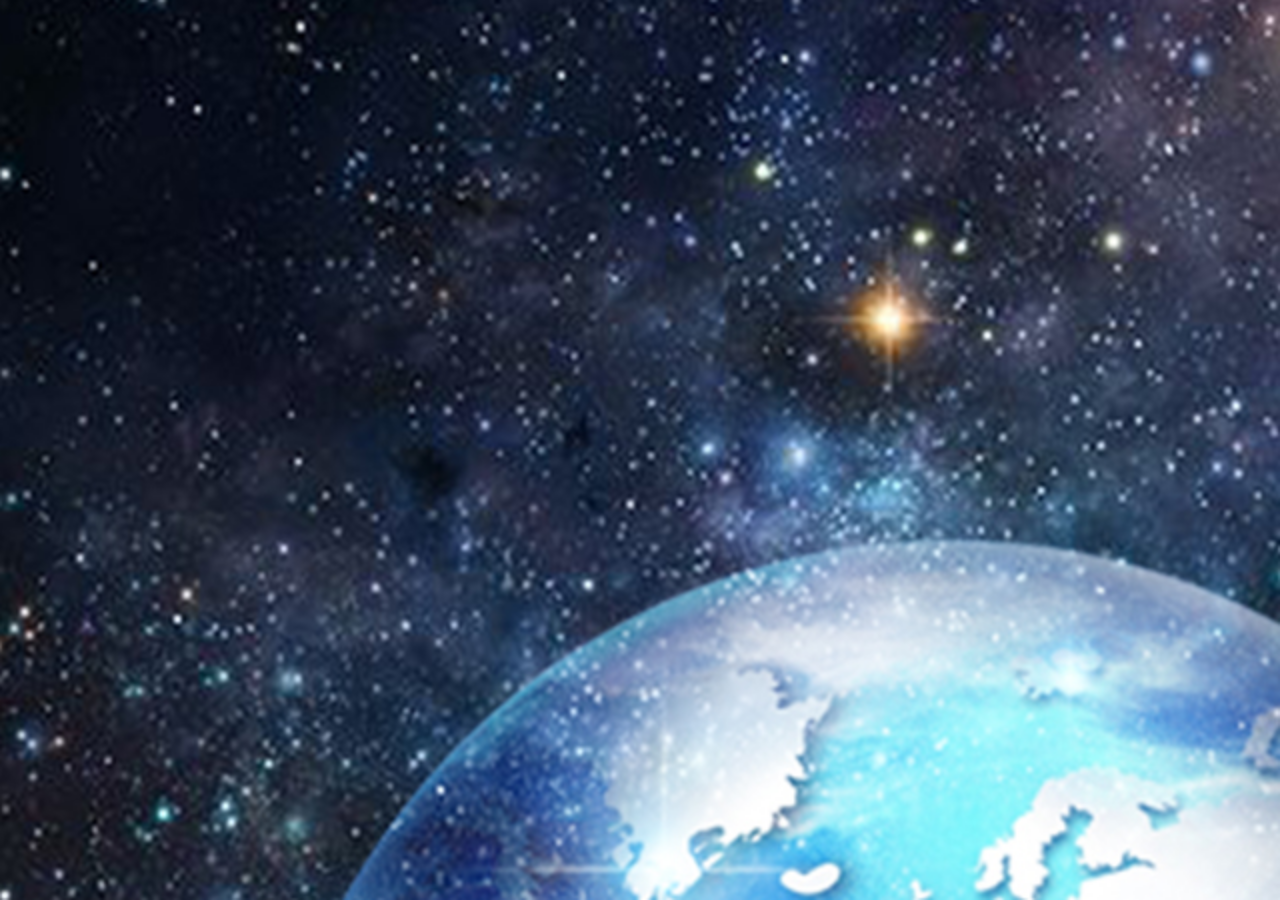
<file: index.html>
<!doctype html>
<html>
<head>
<meta charset="utf-8">
	<title>简历作品H5展示</title>
	<meta name="viewport" content="width=device-width, initial-scale=1.0, maximum-scale=1.0, user-scalable=no">
	<meta name="format-detection" content="telephone=no">
	<link href="css/css03.css" rel="stylesheet" type="text/css">
</head>

<body>
<!-- 满屏容器 -->
	<div class="contain" id="contain">
        <!-- 滑动容器 -->
		<div class="wrapper" id="wrapper">
            <!-- 第一屏 -->
            <div class="first-screen screen">
                <div class="tit01"></div>
                <div class="tit02"></div>
                <div class="tit03"></div>
               
				<div class="a-Up"></div>
			</div>
             <!-- 第二屏 -->
            <div class="s-screen screen">
                <div class="t01"></div>
                <div class="t02"></div>
                <ul class="images">
   				   <li><img src="images/tx01.jpg"></li>
  				   <li><img src="images/tx02.jpg"></li>
  				   <li><img src="images/tx03.jpg"></li>
				</ul>
				<div class="a-Up"></div>
			</div>
            <!-- 第三屏 -->
            <div class="third-screen screen">
                <div class="t04"></div>
                <div class="about-01">
                        <p class="p01">2015/04 -- 2017/04</p>
                        <p class="p02">四川长虹佳华  |  高级UI设计师</p>
                        <p class="p03">负责关护通APP老人端手机界面设计，江淮汽车业务系统网站界						                           面设计，江淮汽车系统使用说明书，日常公司宣传的平面设计,网站页面改版设计，以及相关专题Banner设计，Logo微调改版设计;
                               </p>
                </div>
                <div class="about-01">
                        <p class="p01">2013/01 -- 2014/09</p>
                        <p class="p02">中国国际广播电台 | UI设计师</p>
                        <p class="p03">负责网站页面专题页面改版设计，以及相关专题Banner设计，专题Logo设计，排版印刷海报设计；</p>
                </div>
                <div class="about-01">
                        <p class="p01">2012/07 -- 2013/12</p>
                        <p class="p02">深圳范特西 | GUI设计师</p>
                        <p class="p03">负责网球游戏界面改版设计，范特西篮球以及范特西足球页面游戏ICON以及界面设计，游戏设定ICON设计，平面设计；</p>
                </div>
                <div class="about-01">
                        <p class="p01">2010/03 -- 2012/04</p>
                        <p class="p02">北京博威创智 | 美术设计</p>
                        <p class="p03">负责网页设计，平面设计；</p>
                </div>
                <div class="a-Up"></div>
            </div>
    		<!-- 第四屏 -->
            <div class="fourth-screen screen">
                <div class="t05"></div>
                <div class="about-01">
                        <p class="p01">2018/05 -- 2018/06</p>
                        <p class="p02">北京法律新闻中心  | 地方法院官网WEB端界面 </p>
                        <p class="p03">中国各地方法院官网模板界面制作；</p>
                </div>
                <div class="about-01">
                        <p class="p01">2018/03 -- 2018/04</p>
                        <p class="p02">云众世纪  |WEB界面、UE架构原型图</p>
                        <p class="p03">与中国气象局合作给予福建、新疆等地区农作气象分布种植后台监控管理WEB端界面以及界面UE原型图；</p>
                </div>
                <div class="about-01">
                        <p class="p01">2016/05 -- 2017/01</p>
                        <p class="p02">江淮汽车 | 汽车手册设计排版</p>
                        <p class="p03">江淮汽车发布新款汽车操作手册设计排版；</p>
                </div>
                <div class="about-01">
                        <p class="p01">2014/05 -- 2014/07</p>
                        <p class="p02">中国国际广播电台 | APP全流量监控系统后面界面</p>
                        <p class="p03">APP全流量监控系统后面界面</p>
                </div>
                <div class="about-01">
                        <p class="p01">2013/04 -- 2013/05</p>
                        <p class="p02">百度 | Q版卡通人物形象设计</p>
                        <p class="p03">2013年高考界面飘动插画卡通人物</p>
                </div>
                
                <div class="a-Up"></div>
            </div>
            <!-- 第五屏 -->
            <div class="fifth-screen screen">
                <div class="t06"></div>
                <div class="about-01">
                        <p class="p01">2012/11 -- 2012/12 </p>
                        <p class="p02">范特西体育  | 设计游戏防盗软件后面系统界面 </p>
                        <p class="p03">设计游戏防盗软件后面系统界面；</p>
                </div>
                <div class="about-01">
                        <p class="p01">2012/08 -- 2012/09 </p>
                        <p class="p02">中粮集团  | 2013年中粮集团内部台历设计</p>
                        <p class="p03">2013年中粮集团内部台历设计；</p>
                </div>
                <div class="about-01">
                        <p class="p01">2012/07 -- 2012/07</p>
                        <p class="p02">惠普公司 | 新款打印机易拉宝海报以及绘本宣传册</p>
                        <p class="p03">新款打印机易拉宝海报以及绘本宣传册；</p>
                </div>
                <div class="about-01">
                        <p class="p01">2011/10 -- 2011/11</p>
                        <p class="p02">瀚哲 | 设计公司Logo</p>
                        <p class="p03">瀚哲发展有限公司设计公司Logo</p>
                </div>
      
                <div class="a-Up"></div>
            </div>
            <!-- 第六屏 -->
            <div class="pagesix-screen screen">
                <div class="t07"></div>
                <div class="t07-01"><img src="images/ue01.jpg" width="325" height="235"></div>
                <div class="t07-02"><img src="images/ue02.jpg" width="325" height="235"></div>
                <div class="a-Up"></div>
            </div>
             <!-- 第七屏 -->
            <div class="over-screen screen">
                <div class="t08"><img src="images/float.png"></div>
                <div class="t09"><img src="images/thanks.png"></div>
            </div>
        </div>
    </div>
<script src="js/mAnimation.js" type="text/javascript"></script>
<script src="js/zepto.min.js" type="text/javascript"></script>
<script>
	var slide = new mAnimation({
		bindEle: document.querySelector("#contain"),  //div层 绑定touch事件元素
		touchUl: document.querySelector("#wrapper"),  //ul层 执行滚动动画元素
		touchLi: document.querySelectorAll(".screen"),   //li层 一共有几屏内容
		initCallback: function(){
			//页面初始化时执行的操作  第一屏动画显示出来
			$('.screen').eq(0).addClass('animation');
		},
		callback: function(index){
					
				$('.screen').eq(index).addClass('animation')
				$('.screen').eq(index).siblings().removeClass('animation');
			
		}
	});

	</script>
</body>
</html>
</file>
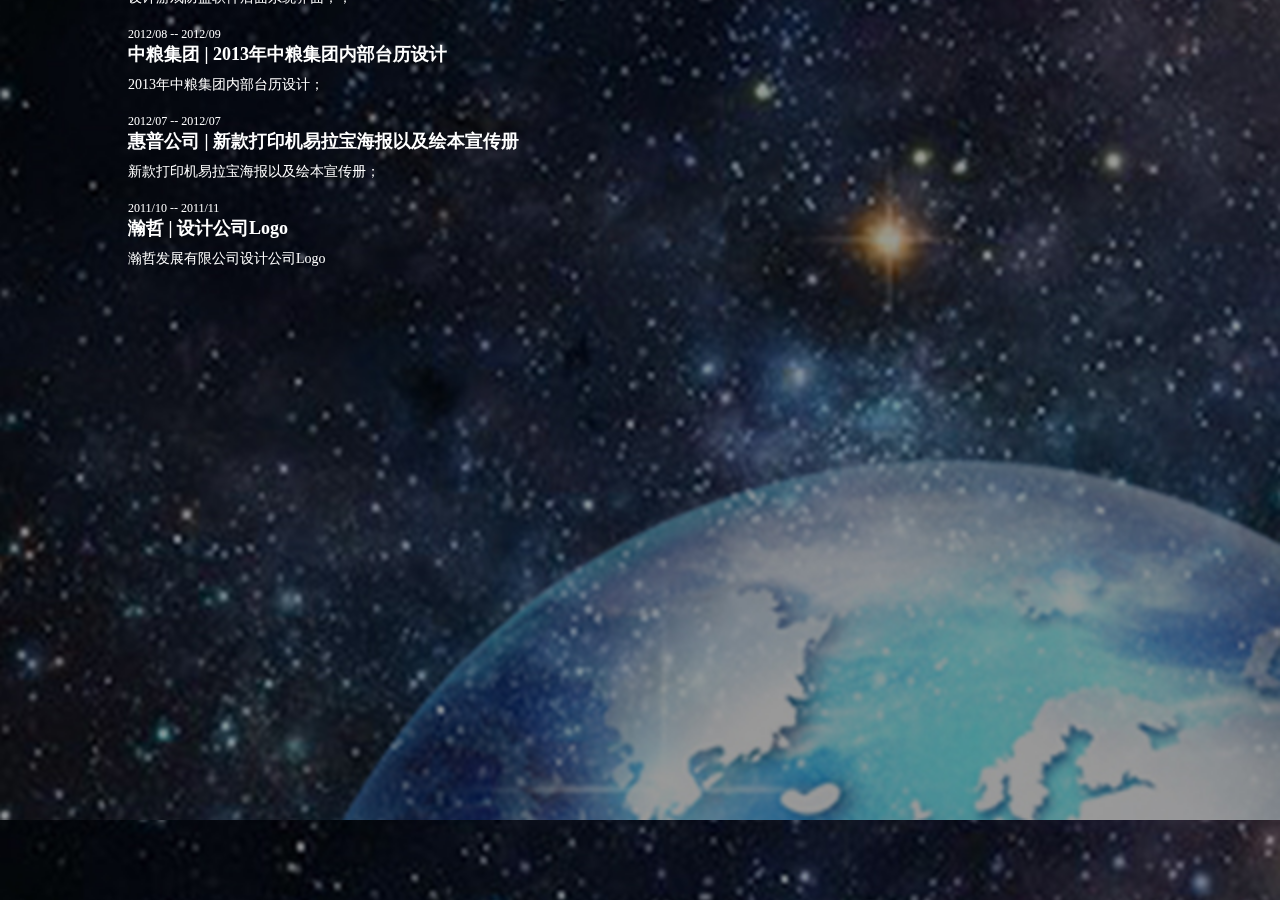
<file: 简历作品H5展示.html>
<!DOCTYPE html>
<!-- saved from url=(0043)file:///C:/Users/RRMA/Desktop/h5/index.html -->
<html><head><meta http-equiv="Content-Type" content="text/html; charset=UTF-8">

	<title>简历作品H5展示</title>
	<meta name="viewport" content="width=device-width, initial-scale=1.0, maximum-scale=1.0, user-scalable=no">
	<meta name="format-detection" content="telephone=no">
	<link href="./简历作品H5展示_files/css03.css" rel="stylesheet" type="text/css">
</head>

<body>
<!-- 满屏容器 -->
	<div class="contain" id="contain">
        <!-- 滑动容器 -->
		<div class="wrapper" id="wrapper" style="transform: translate3d(0px, -3680px, 0px);">
            <!-- 第一屏 -->
            <div class="first-screen screen" style="height: 736px;">
                <div class="tit01"></div>
                <div class="tit02"></div>
                <div class="tit03"></div>
               
				<div class="a-Up"></div>
			</div>
             <!-- 第二屏 -->
            <div class="s-screen screen" style="height: 736px;">
                <div class="t01"></div>
                <div class="t02"></div>
                <ul class="images">
   				   <li><img src="./简历作品H5展示_files/tx01.jpg"></li>
  				   <li><img src="./简历作品H5展示_files/tx02.jpg"></li>
  				   <li><img src="./简历作品H5展示_files/tx03.jpg"></li>
				</ul>
				<div class="a-Up"></div>
			</div>
            <!-- 第三屏 -->
            <div class="third-screen screen" style="height: 736px;">
                <div class="t04"></div>
                <div class="about-01">
                        <p class="p01">2015/04 -- 2017/04</p>
                        <p class="p02">四川长虹佳华  |  高级UI设计师</p>
                        <p class="p03">负责关护通APP老人端手机界面设计，江淮汽车业务系统网站界						                           面设计，江淮汽车系统使用说明书，日常公司宣传的平面设计,网站页面改版设计，以及相关专题Banner设计，Logo微调改版设计;
                               </p>
                </div>
                <div class="about-01">
                        <p class="p01">2013/01 -- 2014/09</p>
                        <p class="p02">中国国际广播电台 | UI设计师</p>
                        <p class="p03">负责网站页面专题页面改版设计，以及相关专题Banner设计，专题Logo设计，排版印刷海报设计；</p>
                </div>
                <div class="about-01">
                        <p class="p01">2012/07 -- 2013/12</p>
                        <p class="p02">深圳范特西 | GUI设计师</p>
                        <p class="p03">负责网球游戏界面改版设计，范特西篮球以及范特西足球页面游戏ICON以及界面设计，游戏设定ICON设计，平面设计；</p>
                </div>
                <div class="about-01">
                        <p class="p01">2010/03 -- 2012/04</p>
                        <p class="p02">北京博威创智 | 美术设计</p>
                        <p class="p03">负责网页设计，平面设计；</p>
                </div>
                <div class="a-Up"></div>
            </div>
    		<!-- 第四屏 -->
            <div class="fourth-screen screen" style="height: 736px;">
                <div class="t05"></div>
                <div class="about-01">
                        <p class="p01">2018/05 -- 2018/06</p>
                        <p class="p02">北京法律新闻中心  | 地方法院官网WEB端界面 </p>
                        <p class="p03">中国各地方法院官网模板界面制作；</p>
                </div>
                <div class="about-01">
                        <p class="p01">2018/03 -- 2018/04</p>
                        <p class="p02">云众世纪  |WEB界面、UE架构原型图</p>
                        <p class="p03">与中国气象局合作给予福建、新疆等地区农作气象分布种植后台监控管理WEB端界面以及界面UE原型图；</p>
                </div>
                <div class="about-01">
                        <p class="p01">2016/05 -- 2017/01</p>
                        <p class="p02">江淮汽车 | 汽车手册设计排版</p>
                        <p class="p03">江淮汽车发布新款汽车操作手册设计排版；</p>
                </div>
                <div class="about-01">
                        <p class="p01">2014/05 -- 2014/07</p>
                        <p class="p02">中国国际广播电台 | APP全流量监控系统后面界面</p>
                        <p class="p03">APP全流量监控系统后面界面</p>
                </div>
                <div class="about-01">
                        <p class="p01">2013/04 -- 2013/05</p>
                        <p class="p02">百度 | Q版卡通人物形象设计</p>
                        <p class="p03">2013年高考界面飘动</p>
                </div>
                
                <div class="a-Up"></div>
            </div>
            <!-- 第五屏 -->
            <div class="fifth-screen screen" style="height: 736px;">
                <div class="t06"></div>
                <div class="about-01">
                        <p class="p01">2012/11 -- 2012/12 </p>
                        <p class="p02">范特西体育  | 设计游戏防盗软件后面系统界面 </p>
                        <p class="p03">设计游戏防盗软件后面系统界面；；</p>
                </div>
                <div class="about-01">
                        <p class="p01">2012/08 -- 2012/09 </p>
                        <p class="p02">中粮集团  | 2013年中粮集团内部台历设计</p>
                        <p class="p03">2013年中粮集团内部台历设计；</p>
                </div>
                <div class="about-01">
                        <p class="p01">2012/07 -- 2012/07</p>
                        <p class="p02">惠普公司 | 新款打印机易拉宝海报以及绘本宣传册</p>
                        <p class="p03">新款打印机易拉宝海报以及绘本宣传册；</p>
                </div>
                <div class="about-01">
                        <p class="p01">2011/10 -- 2011/11</p>
                        <p class="p02">瀚哲 | 设计公司Logo</p>
                        <p class="p03">瀚哲发展有限公司设计公司Logo</p>
                </div>
      
                <div class="a-Up"></div>
            </div>
            <!-- 第六屏 -->
            <div class="pagesix-screen screen animation" style="height: 736px;">
                <div class="t07"></div>
                <div class="t07-01"><img src="./简历作品H5展示_files/ue01.jpg" width="325" height="235"></div>
                <div class="t07-02"><img src="./简历作品H5展示_files/ue02.jpg" width="325" height="235"></div>
                <div class="a-Up"></div>
            </div>
             <!-- 第七屏 -->
            <div class="over-screen screen" style="height: 736px;">
                <div class="t08"><img src="./简历作品H5展示_files/float.png"></div>
                <div class="t09"><img src="./简历作品H5展示_files/thanks.png"></div>
            </div>
        </div>
    </div>
<script src="./简历作品H5展示_files/mAnimation.js.下载" type="text/javascript"></script>
<script src="./简历作品H5展示_files/zepto.min.js.下载" type="text/javascript"></script>
<script>
	var slide = new mAnimation({
		bindEle: document.querySelector("#contain"),  //div层 绑定touch事件元素
		touchUl: document.querySelector("#wrapper"),  //ul层 执行滚动动画元素
		touchLi: document.querySelectorAll(".screen"),   //li层 一共有几屏内容
		initCallback: function(){
			//页面初始化时执行的操作  第一屏动画显示出来
			$('.screen').eq(0).addClass('animation');
		},
		callback: function(index){
					
				$('.screen').eq(index).addClass('animation')
				$('.screen').eq(index).siblings().removeClass('animation');
			
		}
	});

	</script>


</body></html>
</file>
<file: css/css03.css>
/* 基类样式 */
*{ margin: 0; padding: 0; box-sizing: border-box;}
html, body{ height: 100%; overflow: hidden;}
.contain{ width: 100%; height: 100%; overflow: hidden; }
.wrapper{ width: 100%; }
.screen{ width: 100%; position: relative; overflow: hidden;}


/* 页面样式 */
.first-screen{
	background-image: url(../images/bj01.jpg);
	background-position: center center;
	background-size: cover;
}
.s-screen{
	background-image: url(../images/bj02.jpg);
	background-position: center center;
	background-size: cover;
}
.third-screen{
	background-image: url(../images/bj02.jpg);
	background-position: center center;
	background-size: cover;
}
.fourth-screen{
	background-image: url(../images/bj02.jpg);
	background-position: center center;
	background-size: cover;
}
.fifth-screen{
	background-image: url(../images/bj02.jpg);
	background-position: center center;
	background-size: cover;
}
.pagesix-screen{
	background-image: url(../images/bj02.jpg);
	background-position: center center;
	background-size: cover;
}
.over-screen{
	background-image: url(../images/bj02.jpg);
	background-position: center center;
	background-size: cover;
}

.animation .tit01{
	height: 146px;
	width: 225px;
	margin: 50px auto 10px;
	background-image: url(../images/tou01.png);
	background-size: 225px 280px;
	animation: a-Up 0.6s linear 1 0s forwards;
	opacity: 0;
}

.animation .tit02{
	height: 60px;
	width: 225px;
	margin: 2px auto 2px;
	background-image: url(../images/tou01.png);
	background-size: 225px 280px;
	background-position: 0px -146px;
	animation: a-Up 0.6s linear 1 0.6s forwards;
	opacity: 0;
}

.animation .tit03{
	height: 74px;
	width: 225px;
	margin: 2px auto 5px;
	background-image: url(../images/tou01.png);
	background-size: 225px 280px;
	background-position: 0px -206px;
	animation: a-Up 0.6s linear 1 1.2s forwards;
	opacity: 0;
}
.animation .a-Up{
	width: 24px;
	height: 20px;
	background-size:24px 20px;
	background-image: url(../images/icon.png);
	position: absolute;
	left: 50%;
	bottom: 30px;
	animation:arrowUp 1s linear infinite 0s forwards;
	opacity:0;
	margin-left:-12px;
	}
	
.animation .t01{
	width: 211px;
	height: 53px;
	background-image: url(../images/tou02.png);
	background-color: rgba(0,0,0,0.6);
	margin: 40px auto 10px;
	background-size: 180px auto;
	background-repeat: no-repeat;
	background-position: 10px 7px;
	animation: a-Up 0.5s linear 1 1s forwards;
	opacity: 0;
	position: relative;
	left: 10px;
	}

.t02{
	opacity:0;
	}
.animation .t02{
	width: 300px;
	height: 126px;
	background-image: url(../images/tou03.png);
	background-color: rgba(0,0,0,0.5);
	margin: -10px auto 10px;
	background-size: 300px auto;
	background-repeat: no-repeat;
	background-position: 5px 7px;
	animation: a-Up 1s linear 1 1.5s forwards;
	opacity: 0;
	}	

.images {
	margin-top: 30px;
	margin-right: auto;
	margin-bottom: 20px;
	margin-left: auto;
	list-style-type: none;
	width: 300px;
	position: relative;
	left: 3px;
}
.images li {
	float: left;
	opacity:0;
}
.images li img {
	height: 263px;
	width: 93px;
	margin-right: 7px;
}


.animation .images li:nth-child(1){
	animation: slideLeft 0.6s ease-out 1 3s both;
	} 
.animation .images li:nth-child(2){
	animation: slideLeft 0.6s ease-out 1 3.6s both;
	} 
.animation .images li:nth-child(3){
	animation: slideLeft 0.6s ease-out 1 4s both;
	} 
	
.animation .about-01:nth-child(2) {
	animation: flipInX 1s 1s both;
	
}	

.animation .about-01:nth-child(3) {
	animation: flipInX 1s  2s both;
	
}	

.animation .about-01:nth-child(4) {
	animation: flipInX 1s  3s both;
	
}

.animation .about-01:nth-child(5) {
	animation: flipInX 1s  4s both;
	
}
.animation .about-01:nth-child(6) {
	animation: flipInX 1s  5s both;
	
}

.t04{
	opacity:0;
	}
.animation .t04{
	width: 264px;
	height: 66px;
	background-image: url(../images/tou04.png);
	background-color: rgba(0,0,0,0.6);
	margin: 30px auto 10px;
	background-size: 230px auto;
	background-repeat: no-repeat;
	background-position: 10px 7px;
	animation: a-Up 1s linear 1 0s forwards;
	opacity: 0;
	position: relative;
	left: 20px;
	}

.about-01 {
	width: 80%;
	margin: 20px auto 6px;
	-webkit-backface-visibility: visible !important;
  	backface-visibility: visible !important;
	
	
}	
.about-01 .p01 {
	font-family: "Microsoft YaHei UI", "微软雅黑";
	font-size: 12px;
	font-weight: lighter;
	color: #FFF;
	
}
.about-01 .p02 {
	font-family: "Microsoft YaHei UI", "微软雅黑";
	font-size: 18px;
	font-weight: bold;
	color: #FFF;
}
.about-01 .p03 {
	font-family: "Microsoft YaHei UI", "微软雅黑";
	font-size: 14px;
	font-weight: lighter;
	color: #FFF;
	margin-top: 10px;
	text-align: justify;
}

.t05{
	opacity:0;
	}

.animation .t05{
	width: 264px;
	height: 66px;
	background-image: url(../images/tou05.png);
	background-color: rgba(0,0,0,0.6);
	margin: 15px auto 6px;
	background-size: 230px auto;
	background-repeat: no-repeat;
	background-position: 10px 7px;
	animation: a-Up 1s linear 1 0s forwards;
	opacity: 0;
	position: relative;
	left: 20px;
	}
	
.t06{
	opacity:0;
	}
.animation .t06{
	width: 264px;
	height: 66px;
	background-image: url(../images/tou05.png);
	background-color: rgba(0,0,0,0.6);
	margin: 15px auto 6px;
	background-size: 230px auto;
	background-repeat: no-repeat;
	background-position: 10px 7px;
	animation: a-Up 1s linear 1 0s forwards;
	opacity: 0;
	position: relative;
	left: 20px;
	}
	
.t07{
	opacity:0;
	}	
.animation .t07{
	width: 264px;
	height: 66px;
	background-image: url(../images/tou06.png);
	background-color: rgba(0,0,0,0.6);
	margin: 15px auto 6px;
	background-size: 230px auto;
	background-repeat: no-repeat;
	background-position: 10px 7px;
	animation: a-Up 1s linear 1 0s forwards;
	opacity: 0;
	position: relative;
	left: 20px;
	}
	
.t07-01{
	opacity:0;
	}	
.animation .t07-01{
	animation: a-Up 2s linear  1s forwards;
	opacity: 0;
	position: relative;
	left: 45px;
	}
.t07-02{
	opacity:0;
	}	
.animation .t07-02{
	animation: a-Up 2.8s linear  2s forwards;
	opacity: 0;
	position: relative;
	left: 45px;
	top: 40px;
	}
	
.t08{
	opacity:0;
	}

.animation .t08{
	width: 325px;
	height: 164px;
	animation: zoomOutUp 2s  1s forwards;
	opacity: 0;
	position: relative;
	left: 20px;
	margin-top: 70px;
	margin-right: auto;
	margin-bottom: 10px;
	margin-left: auto;
	}
.animation .t08 img{
	width: 292px;
	height: 164px;
	position: relative;
	top: 150px;
	}
	
.t09{
	opacity:0;
	}
.animation .t09{
	width: 305px;
	height: 66px;
	animation: fadeInUpBig 1s 3s forwards;
	position: relative;
	left: 20px;
	margin-right: auto;
	margin-left: auto;
	}
.animation .t09 img{
	width: 264px;
	height: 66px;
	position: relative;
	top: 50%;
	}
@-webkit-keyframes a-Up{
	0%{ 
		opacity: 0; 
		-webkit-transform: translateY(-30px);
	}
	
	100%{ 
		opacity:1; 
		-webkit-transform: translateY(0px);
	}
}

@-webkit-keyframes arrowUp{
	0%{ 
		opacity: 0; 
		-webkit-transform: translateY(30px);
	}
	50%{ 
		opacity: 1; 
		-webkit-transform: translateY(0);
	}
	100%{ 
		opacity: 0; 
		-webkit-transform: translateY(-30px);
	}
}

@-webkit-keyframes slideLeft{
	0%{ 
		opacity: 0; 
		-webkit-transform: translateY(-30px);
	}
	
	100%{ 
		opacity:1; 
		-webkit-transform: translateY(0px);
	}
}


@-webkit-keyframes flipInX {
  from {
    -webkit-transform: perspective(400px) rotate3d(1, 0, 0, 90deg);
    transform: perspective(400px) rotate3d(1, 0, 0, 90deg);
    -webkit-animation-timing-function: ease-in;
    animation-timing-function: ease-in;
    opacity: 0;
  }

  40% {
    -webkit-transform: perspective(400px) rotate3d(1, 0, 0, -20deg);
    transform: perspective(400px) rotate3d(1, 0, 0, -20deg);
    -webkit-animation-timing-function: ease-in;
    animation-timing-function: ease-in;
  }

  60% {
    -webkit-transform: perspective(400px) rotate3d(1, 0, 0, 10deg);
    transform: perspective(400px) rotate3d(1, 0, 0, 10deg);
    opacity: 1;
  }

  80% {
    -webkit-transform: perspective(400px) rotate3d(1, 0, 0, -5deg);
    transform: perspective(400px) rotate3d(1, 0, 0, -5deg);
  }

  to {
    -webkit-transform: perspective(400px);
    transform: perspective(400px);
  }
}

@keyframes flipInX {
  from {
    -webkit-transform: perspective(400px) rotate3d(1, 0, 0, 90deg);
    transform: perspective(400px) rotate3d(1, 0, 0, 90deg);
    -webkit-animation-timing-function: ease-in;
    animation-timing-function: ease-in;
    opacity: 0;
  }

  40% {
    -webkit-transform: perspective(400px) rotate3d(1, 0, 0, -20deg);
    transform: perspective(400px) rotate3d(1, 0, 0, -20deg);
    -webkit-animation-timing-function: ease-in;
    animation-timing-function: ease-in;
  }

  60% {
    -webkit-transform: perspective(400px) rotate3d(1, 0, 0, 10deg);
    transform: perspective(400px) rotate3d(1, 0, 0, 10deg);
    opacity: 1;
  }

  80% {
    -webkit-transform: perspective(400px) rotate3d(1, 0, 0, -5deg);
    transform: perspective(400px) rotate3d(1, 0, 0, -5deg);
  }

  to {
    -webkit-transform: perspective(400px);
    transform: perspective(400px);
  }
}

@-webkit-keyframes zoomOutUp {
  40% {
    opacity: 1;
    -webkit-transform: scale3d(0.475, 0.475, 0.475) translate3d(0, 60px, 0);
    transform: scale3d(0.475, 0.475, 0.475) translate3d(0, 60px, 0);
    -webkit-animation-timing-function: cubic-bezier(0.55, 0.055, 0.675, 0.19);
    animation-timing-function: cubic-bezier(0.55, 0.055, 0.675, 0.19);
  }

  to {
    opacity: 0;
    -webkit-transform: scale3d(0.1, 0.1, 0.1) translate3d(0, -2000px, 0);
    transform: scale3d(0.1, 0.1, 0.1) translate3d(0, -2000px, 0);
    -webkit-transform-origin: center bottom;
    transform-origin: center bottom;
    -webkit-animation-timing-function: cubic-bezier(0.175, 0.885, 0.32, 1);
    animation-timing-function: cubic-bezier(0.175, 0.885, 0.32, 1);
  }
}

@keyframes zoomOutUp {
  40% {
    opacity: 1;
    -webkit-transform: scale3d(0.475, 0.475, 0.475) translate3d(0, 60px, 0);
    transform: scale3d(0.475, 0.475, 0.475) translate3d(0, 60px, 0);
    -webkit-animation-timing-function: cubic-bezier(0.55, 0.055, 0.675, 0.19);
    animation-timing-function: cubic-bezier(0.55, 0.055, 0.675, 0.19);
  }

  to {
    opacity: 0;
    -webkit-transform: scale3d(0.1, 0.1, 0.1) translate3d(0, -2000px, 0);
    transform: scale3d(0.1, 0.1, 0.1) translate3d(0, -2000px, 0);
    -webkit-transform-origin: center bottom;
    transform-origin: center bottom;
    -webkit-animation-timing-function: cubic-bezier(0.175, 0.885, 0.32, 1);
    animation-timing-function: cubic-bezier(0.175, 0.885, 0.32, 1);
  }
}

.zoomOutUp {
  -webkit-animation-name: zoomOutUp;
  animation-name: zoomOutUp;
}

@-webkit-keyframes fadeInUpBig {
  from {
    opacity: 0;
    -webkit-transform: translate3d(0, 2000px, 0);
    transform: translate3d(0, 2000px, 0);
  }

  to {
    opacity: 1;
    -webkit-transform: translate3d(0, 0, 0);
    transform: translate3d(0, 0, 0);
  }
}

@keyframes fadeInUpBig {
  from {
    opacity: 0;
    -webkit-transform: translate3d(0, 2000px, 0);
    transform: translate3d(0, 2000px, 0);
  }

  to {
    opacity: 1;
    -webkit-transform: translate3d(0, 0, 0);
    transform: translate3d(0, 0, 0);
  }
}

.fadeInUpBig {
  -webkit-animation-name: fadeInUpBig;
  animation-name: fadeInUpBig;
}
</file>
<file: 简历作品H5展示_files/css03.css>
/* 基类样式 */
*{ margin: 0; padding: 0; box-sizing: border-box;}
html, body{ height: 100%; overflow: hidden;}
.contain{ width: 100%; height: 100%; overflow: hidden; }
.wrapper{ width: 100%; }
.screen{ width: 100%; position: relative; overflow: hidden;}


/* 页面样式 */
.first-screen{
	background-image: url(../images/bj01.jpg);
	background-position: center center;
	background-size: cover;
}
.s-screen{
	background-image: url(../images/bj02.jpg);
	background-position: center center;
	background-size: cover;
}
.third-screen{
	background-image: url(../images/bj02.jpg);
	background-position: center center;
	background-size: cover;
}
.fourth-screen{
	background-image: url(../images/bj02.jpg);
	background-position: center center;
	background-size: cover;
}
.fifth-screen{
	background-image: url(../images/bj02.jpg);
	background-position: center center;
	background-size: cover;
}
.pagesix-screen{
	background-image: url(../images/bj02.jpg);
	background-position: center center;
	background-size: cover;
}
.over-screen{
	background-image: url(../images/bj02.jpg);
	background-position: center center;
	background-size: cover;
}

.animation .tit01{
	height: 146px;
	width: 225px;
	margin: 50px auto 10px;
	background-image: url(../images/tou01.png);
	background-size: 225px 280px;
	animation: a-Up 0.6s linear 1 0s forwards;
	opacity: 0;
}

.animation .tit02{
	height: 60px;
	width: 225px;
	margin: 2px auto 2px;
	background-image: url(../images/tou01.png);
	background-size: 225px 280px;
	background-position: 0px -146px;
	animation: a-Up 0.6s linear 1 0.6s forwards;
	opacity: 0;
}

.animation .tit03{
	height: 74px;
	width: 225px;
	margin: 2px auto 5px;
	background-image: url(../images/tou01.png);
	background-size: 225px 280px;
	background-position: 0px -206px;
	animation: a-Up 0.6s linear 1 1.2s forwards;
	opacity: 0;
}
.animation .a-Up{
	width: 24px;
	height: 20px;
	background-size:24px 20px;
	background-image: url(../images/icon.png);
	position: absolute;
	left: 50%;
	bottom: 30px;
	animation:arrowUp 1s linear infinite 0s forwards;
	opacity:0;
	margin-left:-12px;
	}
	
.animation .t01{
	width: 211px;
	height: 53px;
	background-image: url(../images/tou02.png);
	background-color: rgba(0,0,0,0.6);
	margin: 40px auto 10px;
	background-size: 180px auto;
	background-repeat: no-repeat;
	background-position: 10px 7px;
	animation: a-Up 0.5s linear 1 1s forwards;
	opacity: 0;
	position: relative;
	left: 10px;
	}

.t02{
	opacity:0;
	}
.animation .t02{
	width: 300px;
	height: 126px;
	background-image: url(../images/tou03.png);
	background-color: rgba(0,0,0,0.5);
	margin: -10px auto 10px;
	background-size: 300px auto;
	background-repeat: no-repeat;
	background-position: 5px 7px;
	animation: a-Up 1s linear 1 1.5s forwards;
	opacity: 0;
	}	

.images {
	margin-top: 30px;
	margin-right: auto;
	margin-bottom: 20px;
	margin-left: auto;
	list-style-type: none;
	width: 300px;
	position: relative;
	left: 3px;
}
.images li {
	float: left;
	opacity:0;
}
.images li img {
	height: 263px;
	width: 93px;
	margin-right: 7px;
}


.animation .images li:nth-child(1){
	animation: slideLeft 0.6s ease-out 1 3s both;
	} 
.animation .images li:nth-child(2){
	animation: slideLeft 0.6s ease-out 1 3.6s both;
	} 
.animation .images li:nth-child(3){
	animation: slideLeft 0.6s ease-out 1 4s both;
	} 
	
.animation .about-01:nth-child(2) {
	animation: flipInX 1s 1s both;
	
}	

.animation .about-01:nth-child(3) {
	animation: flipInX 1s  2s both;
	
}	

.animation .about-01:nth-child(4) {
	animation: flipInX 1s  3s both;
	
}

.animation .about-01:nth-child(5) {
	animation: flipInX 1s  4s both;
	
}
.animation .about-01:nth-child(6) {
	animation: flipInX 1s  5s both;
	
}

.t04{
	opacity:0;
	}
.animation .t04{
	width: 264px;
	height: 66px;
	background-image: url(../images/tou04.png);
	background-color: rgba(0,0,0,0.6);
	margin: 30px auto 10px;
	background-size: 230px auto;
	background-repeat: no-repeat;
	background-position: 10px 7px;
	animation: a-Up 1s linear 1 0s forwards;
	opacity: 0;
	position: relative;
	left: 20px;
	}

.about-01 {
	width: 80%;
	margin: 20px auto 6px;
	-webkit-backface-visibility: visible !important;
  	backface-visibility: visible !important;
	
	
}	
.about-01 .p01 {
	font-family: "Microsoft YaHei UI", "微软雅黑";
	font-size: 12px;
	font-weight: lighter;
	color: #FFF;
	
}
.about-01 .p02 {
	font-family: "Microsoft YaHei UI", "微软雅黑";
	font-size: 18px;
	font-weight: bold;
	color: #FFF;
}
.about-01 .p03 {
	font-family: "Microsoft YaHei UI", "微软雅黑";
	font-size: 14px;
	font-weight: lighter;
	color: #FFF;
	margin-top: 10px;
	text-align: justify;
}

.t05{
	opacity:0;
	}

.animation .t05{
	width: 264px;
	height: 66px;
	background-image: url(../images/tou05.png);
	background-color: rgba(0,0,0,0.6);
	margin: 15px auto 6px;
	background-size: 230px auto;
	background-repeat: no-repeat;
	background-position: 10px 7px;
	animation: a-Up 1s linear 1 0s forwards;
	opacity: 0;
	position: relative;
	left: 20px;
	}
	
.t06{
	opacity:0;
	}
.animation .t06{
	width: 264px;
	height: 66px;
	background-image: url(../images/tou05.png);
	background-color: rgba(0,0,0,0.6);
	margin: 15px auto 6px;
	background-size: 230px auto;
	background-repeat: no-repeat;
	background-position: 10px 7px;
	animation: a-Up 1s linear 1 0s forwards;
	opacity: 0;
	position: relative;
	left: 20px;
	}
	
.t07{
	opacity:0;
	}	
.animation .t07{
	width: 264px;
	height: 66px;
	background-image: url(../images/tou06.png);
	background-color: rgba(0,0,0,0.6);
	margin: 15px auto 6px;
	background-size: 230px auto;
	background-repeat: no-repeat;
	background-position: 10px 7px;
	animation: a-Up 1s linear 1 0s forwards;
	opacity: 0;
	position: relative;
	left: 20px;
	}
	
.t07-01{
	opacity:0;
	}	
.animation .t07-01{
	animation: a-Up 2s linear  1s forwards;
	opacity: 0;
	position: relative;
	left: 45px;
	}
.t07-02{
	opacity:0;
	}	
.animation .t07-02{
	animation: a-Up 2.8s linear  2s forwards;
	opacity: 0;
	position: relative;
	left: 45px;
	top: 40px;
	}
	
.t08{
	opacity:0;
	}

.animation .t08{
	width: 325px;
	height: 164px;
	animation: zoomOutUp 2s  1s forwards;
	opacity: 0;
	position: relative;
	left: 20px;
	margin-top: 70px;
	margin-right: auto;
	margin-bottom: 10px;
	margin-left: auto;
	}
.animation .t08 img{
	width: 292px;
	height: 164px;
	position: relative;
	top: 150px;
	}
	
.t09{
	opacity:0;
	}
.animation .t09{
	width: 305px;
	height: 66px;
	animation: fadeInUpBig 1s 3s forwards;
	position: relative;
	left: 20px;
	margin-right: auto;
	margin-left: auto;
	}
.animation .t09 img{
	width: 264px;
	height: 66px;
	position: relative;
	top: 50%;
	}
@-webkit-keyframes a-Up{
	0%{ 
		opacity: 0; 
		-webkit-transform: translateY(-30px);
	}
	
	100%{ 
		opacity:1; 
		-webkit-transform: translateY(0px);
	}
}

@-webkit-keyframes arrowUp{
	0%{ 
		opacity: 0; 
		-webkit-transform: translateY(30px);
	}
	50%{ 
		opacity: 1; 
		-webkit-transform: translateY(0);
	}
	100%{ 
		opacity: 0; 
		-webkit-transform: translateY(-30px);
	}
}

@-webkit-keyframes slideLeft{
	0%{ 
		opacity: 0; 
		-webkit-transform: translateY(-30px);
	}
	
	100%{ 
		opacity:1; 
		-webkit-transform: translateY(0px);
	}
}


@-webkit-keyframes flipInX {
  from {
    -webkit-transform: perspective(400px) rotate3d(1, 0, 0, 90deg);
    transform: perspective(400px) rotate3d(1, 0, 0, 90deg);
    -webkit-animation-timing-function: ease-in;
    animation-timing-function: ease-in;
    opacity: 0;
  }

  40% {
    -webkit-transform: perspective(400px) rotate3d(1, 0, 0, -20deg);
    transform: perspective(400px) rotate3d(1, 0, 0, -20deg);
    -webkit-animation-timing-function: ease-in;
    animation-timing-function: ease-in;
  }

  60% {
    -webkit-transform: perspective(400px) rotate3d(1, 0, 0, 10deg);
    transform: perspective(400px) rotate3d(1, 0, 0, 10deg);
    opacity: 1;
  }

  80% {
    -webkit-transform: perspective(400px) rotate3d(1, 0, 0, -5deg);
    transform: perspective(400px) rotate3d(1, 0, 0, -5deg);
  }

  to {
    -webkit-transform: perspective(400px);
    transform: perspective(400px);
  }
}

@keyframes flipInX {
  from {
    -webkit-transform: perspective(400px) rotate3d(1, 0, 0, 90deg);
    transform: perspective(400px) rotate3d(1, 0, 0, 90deg);
    -webkit-animation-timing-function: ease-in;
    animation-timing-function: ease-in;
    opacity: 0;
  }

  40% {
    -webkit-transform: perspective(400px) rotate3d(1, 0, 0, -20deg);
    transform: perspective(400px) rotate3d(1, 0, 0, -20deg);
    -webkit-animation-timing-function: ease-in;
    animation-timing-function: ease-in;
  }

  60% {
    -webkit-transform: perspective(400px) rotate3d(1, 0, 0, 10deg);
    transform: perspective(400px) rotate3d(1, 0, 0, 10deg);
    opacity: 1;
  }

  80% {
    -webkit-transform: perspective(400px) rotate3d(1, 0, 0, -5deg);
    transform: perspective(400px) rotate3d(1, 0, 0, -5deg);
  }

  to {
    -webkit-transform: perspective(400px);
    transform: perspective(400px);
  }
}

@-webkit-keyframes zoomOutUp {
  40% {
    opacity: 1;
    -webkit-transform: scale3d(0.475, 0.475, 0.475) translate3d(0, 60px, 0);
    transform: scale3d(0.475, 0.475, 0.475) translate3d(0, 60px, 0);
    -webkit-animation-timing-function: cubic-bezier(0.55, 0.055, 0.675, 0.19);
    animation-timing-function: cubic-bezier(0.55, 0.055, 0.675, 0.19);
  }

  to {
    opacity: 0;
    -webkit-transform: scale3d(0.1, 0.1, 0.1) translate3d(0, -2000px, 0);
    transform: scale3d(0.1, 0.1, 0.1) translate3d(0, -2000px, 0);
    -webkit-transform-origin: center bottom;
    transform-origin: center bottom;
    -webkit-animation-timing-function: cubic-bezier(0.175, 0.885, 0.32, 1);
    animation-timing-function: cubic-bezier(0.175, 0.885, 0.32, 1);
  }
}

@keyframes zoomOutUp {
  40% {
    opacity: 1;
    -webkit-transform: scale3d(0.475, 0.475, 0.475) translate3d(0, 60px, 0);
    transform: scale3d(0.475, 0.475, 0.475) translate3d(0, 60px, 0);
    -webkit-animation-timing-function: cubic-bezier(0.55, 0.055, 0.675, 0.19);
    animation-timing-function: cubic-bezier(0.55, 0.055, 0.675, 0.19);
  }

  to {
    opacity: 0;
    -webkit-transform: scale3d(0.1, 0.1, 0.1) translate3d(0, -2000px, 0);
    transform: scale3d(0.1, 0.1, 0.1) translate3d(0, -2000px, 0);
    -webkit-transform-origin: center bottom;
    transform-origin: center bottom;
    -webkit-animation-timing-function: cubic-bezier(0.175, 0.885, 0.32, 1);
    animation-timing-function: cubic-bezier(0.175, 0.885, 0.32, 1);
  }
}

.zoomOutUp {
  -webkit-animation-name: zoomOutUp;
  animation-name: zoomOutUp;
}

@-webkit-keyframes fadeInUpBig {
  from {
    opacity: 0;
    -webkit-transform: translate3d(0, 2000px, 0);
    transform: translate3d(0, 2000px, 0);
  }

  to {
    opacity: 1;
    -webkit-transform: translate3d(0, 0, 0);
    transform: translate3d(0, 0, 0);
  }
}

@keyframes fadeInUpBig {
  from {
    opacity: 0;
    -webkit-transform: translate3d(0, 2000px, 0);
    transform: translate3d(0, 2000px, 0);
  }

  to {
    opacity: 1;
    -webkit-transform: translate3d(0, 0, 0);
    transform: translate3d(0, 0, 0);
  }
}

.fadeInUpBig {
  -webkit-animation-name: fadeInUpBig;
  animation-name: fadeInUpBig;
}
</file>
